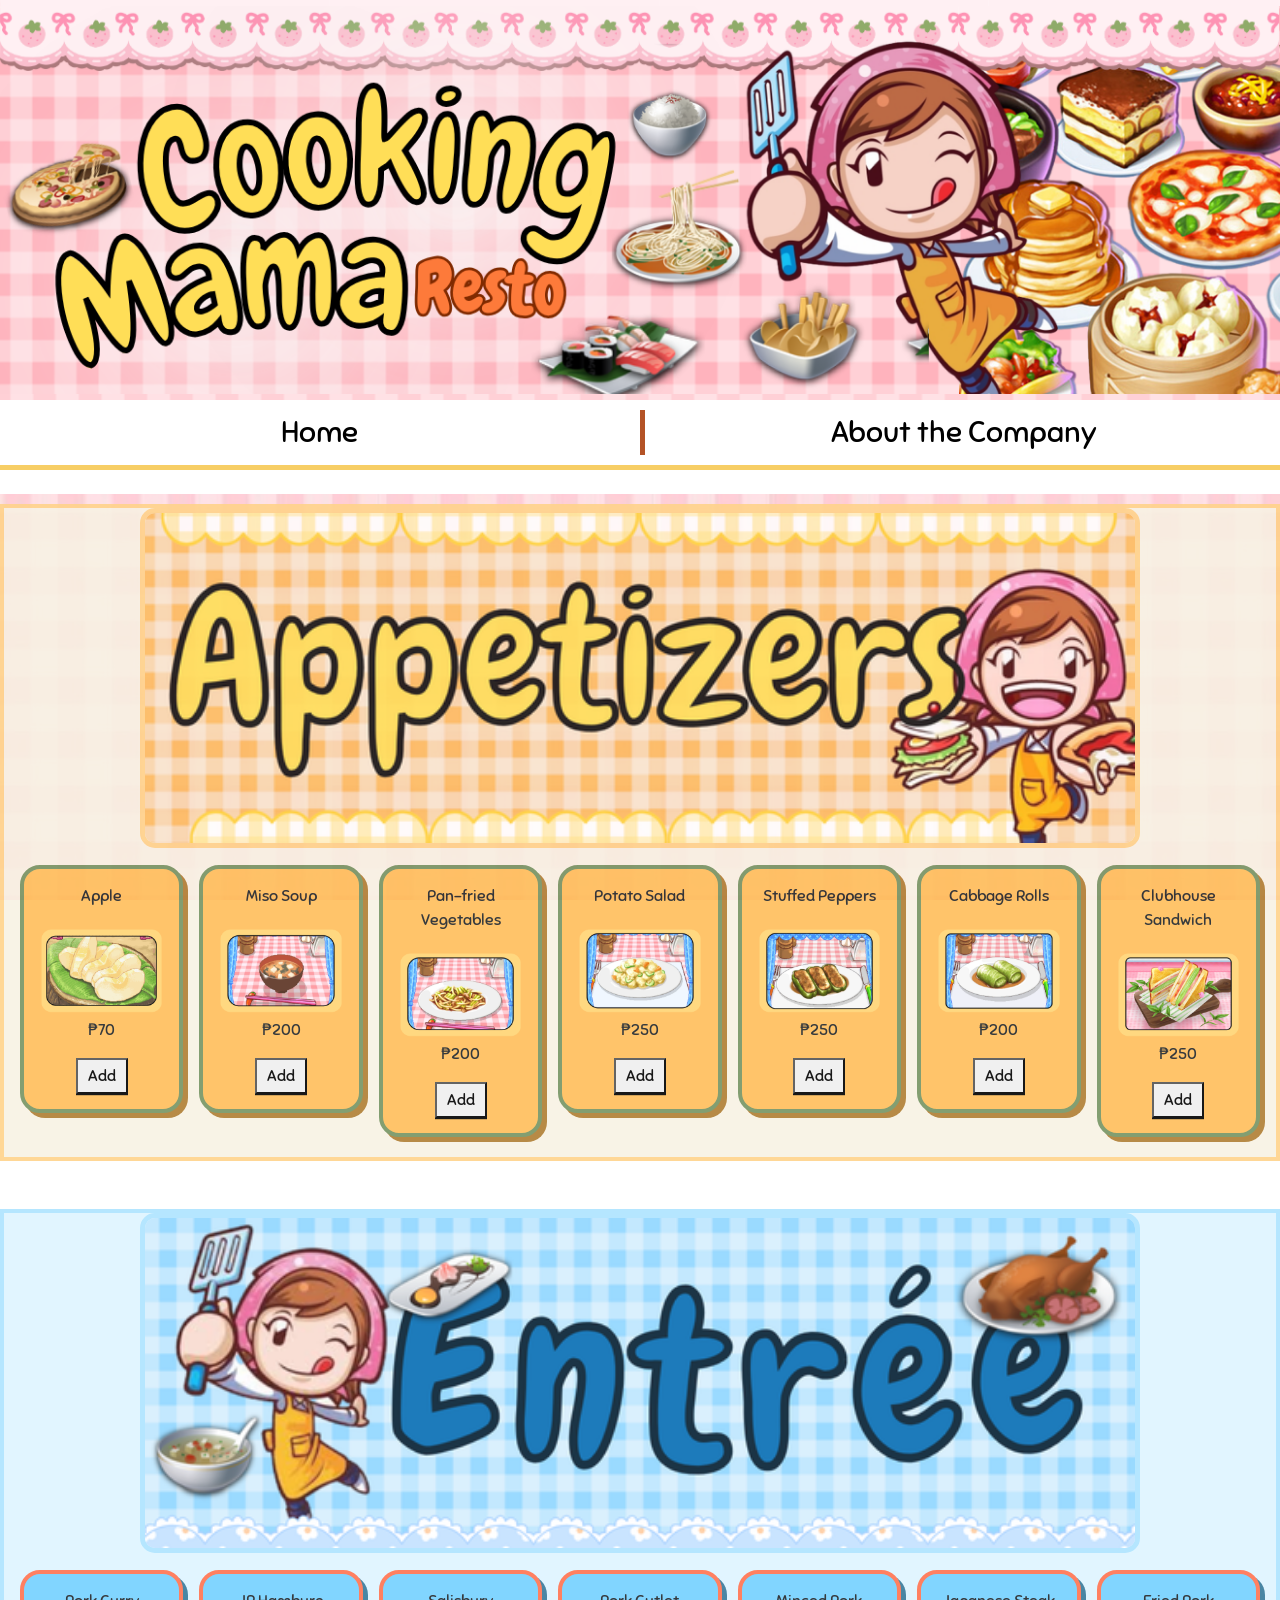
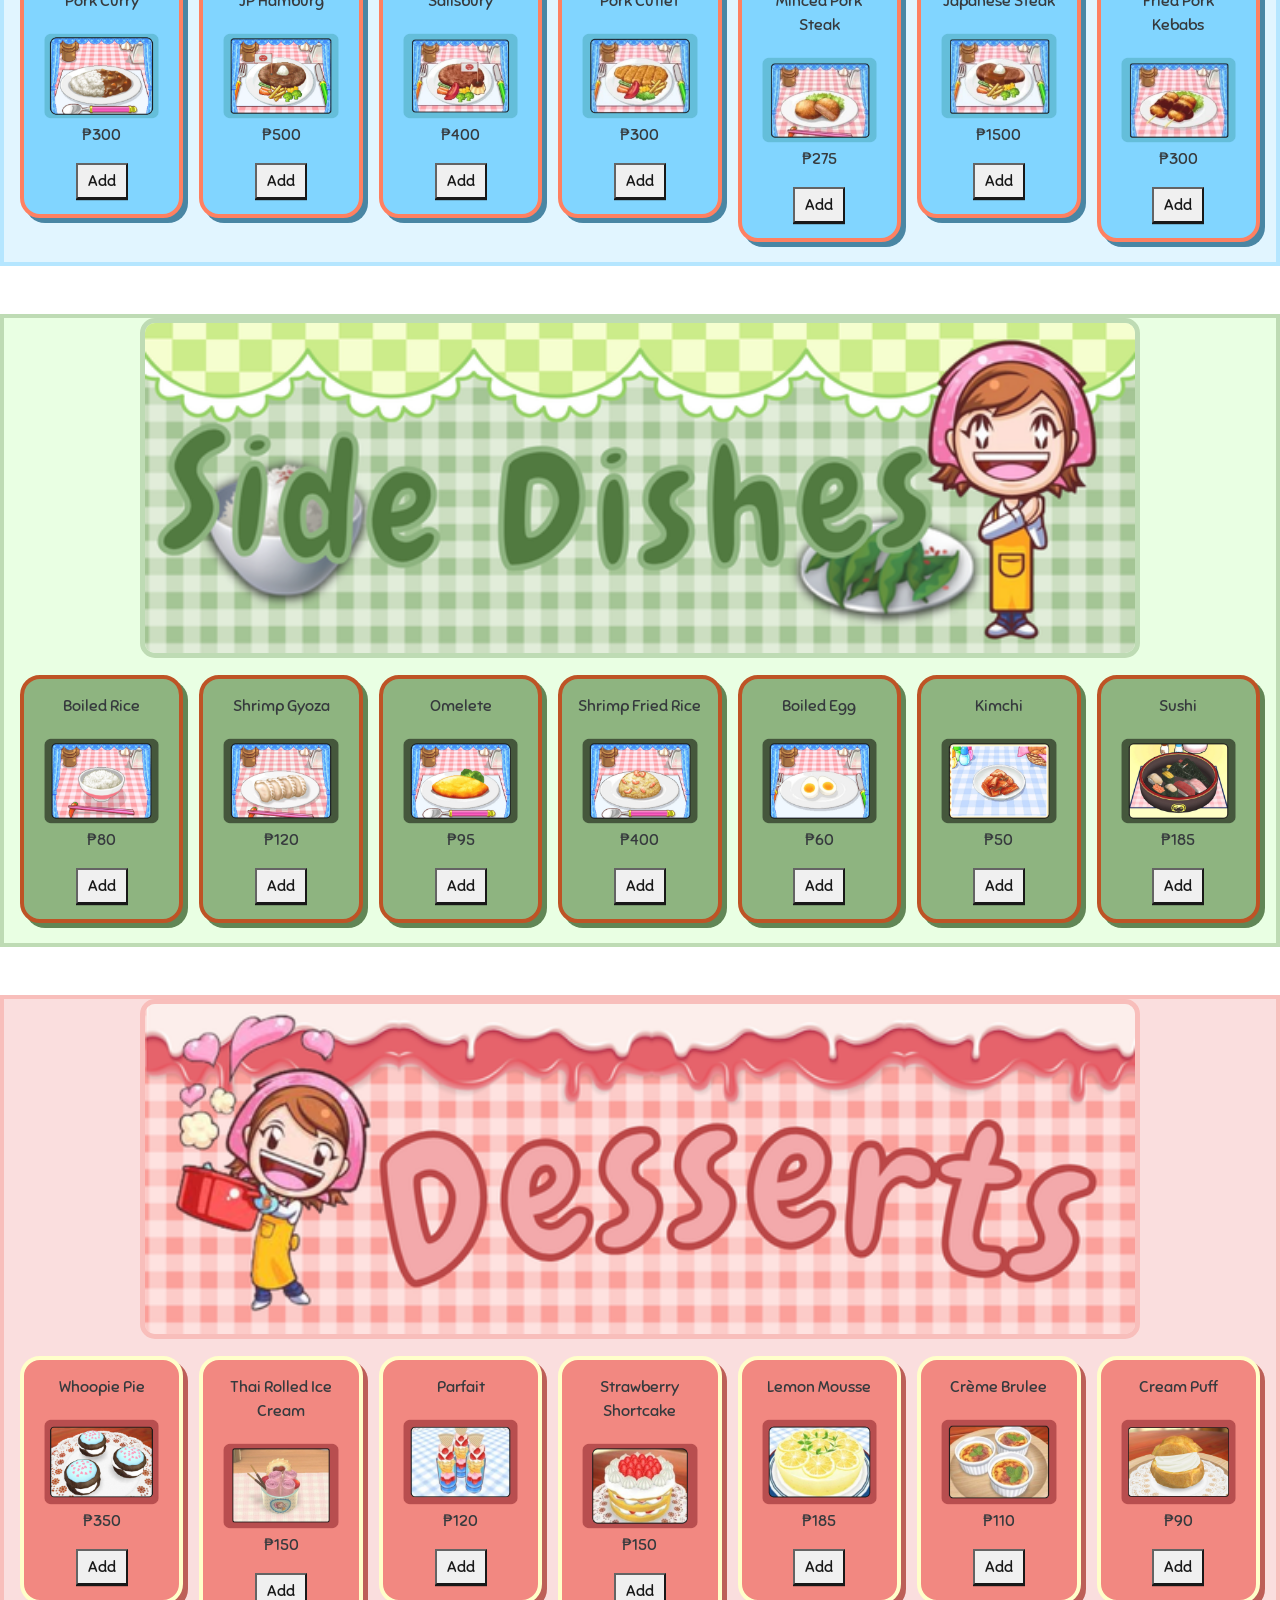
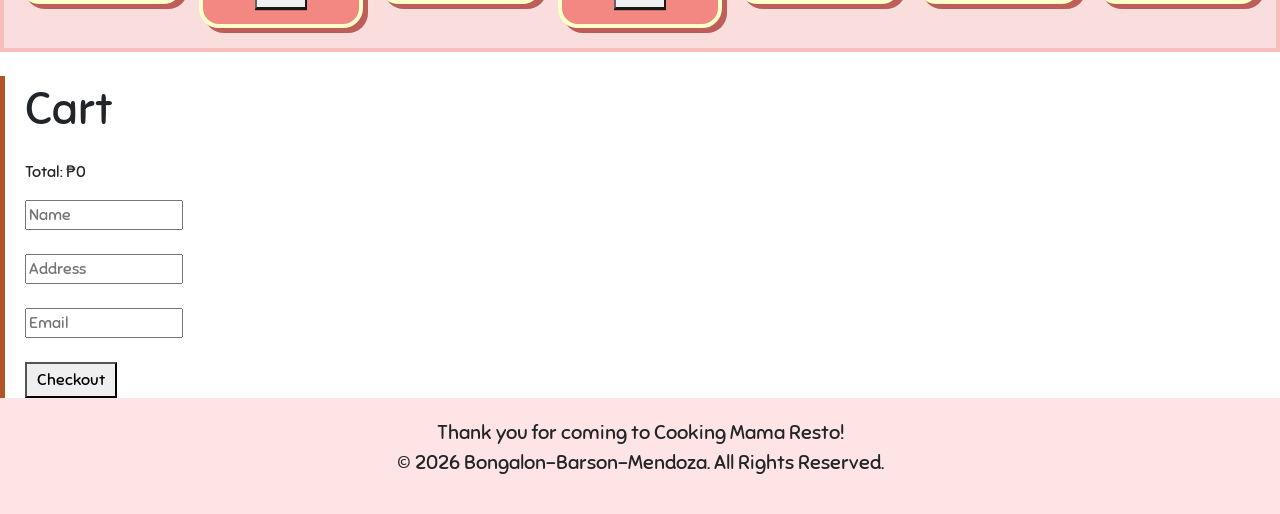
<file: index.html>
<!DOCTYPE html>
<html lang="en">
<head>
  <meta charset="UTF-8">
  <title>Shopping With Cooking Mama!🥧</title>
  <link rel="stylesheet" href="style.css">
  <link href="https://cdn.jsdelivr.net/npm/bootstrap@5.3.3/dist/css/bootstrap.min.css" rel="stylesheet">
  <script src="https://cdn.jsdelivr.net/npm/bootstrap@5.3.3/dist/js/bootstrap.bundle.min.js"></script>
  <link rel="preconnect" href="https://fonts.googleapis.com">
  <link rel="preconnect" href="https://fonts.gstatic.com" crossorigin>
  <link href="https://fonts.googleapis.com/css2?family=Sniglet:wght@400;800&display=swap" rel="stylesheet">
</head>
<body>

<header>
  <img src="header.png" alt="Cooking Mama" class="logo">
</header>

<nav class="row" style="border-bottom: 5px solid #f7ce65">
  <div class="col-sm-6"><a href="index.html">Home</a></div>
  <div class="col-sm-6" style="border-left: 5px solid #b45326"><a href="authors.html">About the Company</a></div>
</nav>

<br>

<div class="main">
  <div class="products">
    <script src="script.js"></script>

    <div style="background-color: rgb(248, 242, 228); border: 4px solid #ffd38b; opacity: 0.9;">
    <img src="Appetizers.png" alt="Appetizers" style="display: block; margin-left: auto; margin-right: auto; width: 1000px; border: 5px solid #ffd38b; border-radius: 15px;">
    <div class="row ms-2 me-2 g-3" style="margin-top: 1px;">
      <div class="col"> <div class="item app"> <p>Apple</p> <img src="apple.png" alt="apple"> <p>₱70</p> <button onclick="addToCart('Apple',70)">Add</button></div></div>
      <div class="col"> <div class="item app"> <p>Miso Soup</p><img src="miso.png" alt="Miso Soup"> <p>₱200</p> <button onclick="addToCart('Miso Soup',200)">Add</button></div></div>
      <div class="col"> <div class="item app"> <p>Pan-fried Vegetables</p><img src="vege.png" alt="Pan-fried Vegetables"> <p>₱200</p> <button onclick="addToCart('Pan-fried Vegetables',200)">Add</button></div></div>
      <div class="col"> <div class="item app"> <p>Potato Salad</p><img src="potsalad.png" alt="Potato Salad"> <p>₱250</p> <button onclick="addToCart('Potato Salad',250)">Add</button></div></div>
      <div class="col"> <div class="item app"> <p>Stuffed Peppers</p><img src="peppers.png" alt="Stuffed Peppers"> <p>₱250</p> <button onclick="addToCart('Stuffed Peppers',250)">Add</button></div></div>
      <div class="col"> <div class="item app"> <p>Cabbage Rolls</p><img src="cabrolls.png" alt="Cabbage Rolls"> <p>₱200</p> <button onclick="addToCart('Cabbage Rolls',200)">Add</button></div></div>
      <div class="col"> <div class="item app"> <p>Clubhouse Sandwich</p><img src="clubhouse_sandwich.png" alt="Clubhouse Sandwich"> <p>₱250</p> <button onclick="addToCart('Clubhouse Sandwich',250)">Add</button></div></div>
    </div>
    </div>

    <br><br>

    <div style="background-color: #def4ff; border: 4px solid #ade4ff; opacity: 0.9;">
    <img src="Entree.png" alt="Entree" style="display: block; margin-left: auto; margin-right: auto; width: 1000px; border: 5px solid #ade4ff; border-radius: 15px;">
    <div class="row ms-2 me-2 g-3" style="margin-top: 1px;">
      <div class="col"><div class="item ent"><p>Pork Curry</p><img src="pork_curry.png" alt="Pork Curry"><p>₱300</p><button onclick="addToCart('Pork Curry',300)">Add</button></div></div>
      <div class="col"><div class="item ent"><p>JP Hamburg</p><img src="jap_hamburg.png" alt="JP Hamburg"><p>₱500</p><button onclick="addToCart('JP Hamburg',500)">Add</button></div></div>
      <div class="col"><div class="item ent"><p>Salisbury</p><img src="salis.png" alt="Salisbury"><p>₱400</p><button onclick="addToCart('Salisbury',400)">Add</button></div></div>
      <div class="col"><div class="item ent"><p>Pork Cutlet</p><img src="pork_cut.png" alt="Pork Cutlet"><p>₱300</p><button onclick="addToCart('Pork Cutlet',300)">Add</button></div></div>
      <div class="col"><div class="item ent"><p>Minced Pork Steak</p><img src="minced_pork.png" alt="Minced Pork Steak"><p>₱275</p><button onclick="addToCart('Minced Pork Steak',275)">Add</button></div></div>
      <div class="col"><div class="item ent"><p>Japanese Steak</p><img src="jp_steak.png" alt="Japanese Steak"><p>₱1500</p><button onclick="addToCart('Japanese Steak',1500)">Add</button></div></div>
      <div class="col"><div class="item ent"><p>Fried Pork Kebabs</p><img src="pork_kebabs.png" alt="Deep-fried Pork Kebabs"><p>₱300</p><button onclick="addToCart('Deep-fried Pork Kebabs',300)">Add</button></div></div>
    </div>
    </div>

    <br><br>

    <div style="background-color: #e7ffe0; border: 4px solid #b8d8ac; opacity: 0.9;">
    <img src="side_dishes.png" alt="Side Dishes" style="display: block; margin-left: auto; margin-right: auto; width: 1000px; border: 5px solid #b8d8ac; border-radius: 15px;">
    <div class="row ms-2 me-2 g-3" style="margin-top: 1px;">
      <div class="col"><div class="item side"><p>Boiled Rice</p><img src="rice.png" alt="Boiled Rice"><p>₱80</p><button onclick="addToCart('Boiled Rice',80)">Add</button></div></div>
      <div class="col"><div class="item side"><p>Shrimp Gyoza</p><img src="Shrimp_Gyoza.png" alt="Shrimp Gyoza"><p>₱120</p><button onclick="addToCart('Shrimp Gyoza',120)">Add</button></div></div>
      <div class="col"><div class="item side"><p>Omelete</p><img src="Omelete.png" alt="Omelete"><p>₱95</p><button onclick="addToCart('Omelete',95)">Add</button></div></div>
      <div class="col"><div class="item side"><p>Shrimp Fried Rice</p><img src="Shrimp_Rice.png" alt="Shrimp Fried Rice"><p>₱400</p><button onclick="addToCart('Shrimp Fried Rice',400)">Add</button></div></div>
      <div class="col"><div class="item side"><p>Boiled Egg</p><img src="Boiled_egg.png" alt="Boiled Egg"><p>₱60</p><button onclick="addToCart('Boiled Egg',60)">Add</button></div></div>
      <div class="col"><div class="item side"><p>Kimchi</p><img src="kimchi.png" alt="Kimchi"><p>₱50</p><button onclick="addToCart('Kimchi',50)">Add</button></div></div>
      <div class="col"><div class="item side"><p>Sushi</p><img src="Sushi.png" alt="Sushi"><p>₱185</p><button onclick="addToCart('Sushi',185)">Add</button></div></div>
    </div>
    </div>

    <br><br>

    <div style="background-color: #fadbdb; border: 4px solid #f8b8b4; opacity: 0.9;">
    <img src="Desserts.png" alt="Desserts" style="display: block; margin-left: auto; margin-right: auto; width: 1000px; border: 5px solid #f8b8b4; border-radius: 15px;">
    <div class="row ms-2 me-2 g-3" style="margin-top: 1px;">
    <div class="col"><div class="item dess"><p>Whoopie Pie</p><img src="whoopie.png" alt="Whoopie Pie"><p>₱350</p><button onclick="addToCart('Whoopie Pie',350)">Add</button></div></div>
    <div class="col"><div class="item dess"><p>Thai Rolled Ice Cream</p><img src="rolled_cream.png" alt="Thai Rolled Ice Cream"><p>₱150</p><button onclick="addToCart('Thai Rolled Ice Cream',150)">Add</button></div></div>
    <div class="col"><div class="item dess"><p>Parfait</p><img src="parfait.png" alt="parfait"><p>₱120</p><button onclick="addToCart('Parfait',120)">Add</button></div></div>
    <div class="col"><div class="item dess"><p>Strawberry Shortcake</p><img src="shortcake.png" alt="Strawberry Shortcake"><p>₱150</p><button onclick="addToCart('Strawberry Shortcake',150)">Add</button></div></div>
    <div class="col"><div class="item dess"><p>Lemon Mousse</p><img src="lemon.png" alt="Lemon Mousse"><p>₱185</p><button onclick="addToCart('Lemon Mousse',185)">Add</button></div></div>
    <div class="col"><div class="item dess"><p>Crème Brulee</p><img src="creme.png" alt="Creme Brulee"><p>₱110</p><button onclick="addToCart('Crème Brulee',110)">Add</button></div></div>
    <div class="col"><div class="item dess"><p>Cream Puff</p><img src="cream_puff.png" alt="Cream Puff"><p>₱90</p><button onclick="addToCart('Cream Puff',90)">Add</button></div></div>
    </div>
    </div>

  <br>
  <div class="cart col-sm-5 w-100">
    <p style="font-family: 'Sniglet'; font-size: 45px;">Cart</p>
    <ul id="cartList"></ul>
    <p>Total: ₱<span id="total">0</span></p>

    <form action="http://52.74.133.173/cs3/checkout.php" method="POST" onsubmit="prepareOrder()">
      <input type="text" name="cust_name" placeholder="Name" required><br><br>
      <input type="text" name="cust_addr" placeholder="Address" required><br><br>
      <input type="text" name="cust_email" placeholder="Email" required><br>
      <input type="hidden" name="cust_order" id="cust_order">
      <br><button type="submit">Checkout</button>
    </form>
  </div>
</div>
</div>
  
<footer>
  <p>Thank you for coming to Cooking Mama Resto!<br>© 2026 Bongalon-Barson-Mendoza. All Rights Reserved.</p>
</footer>

</body>
</html>
</file>
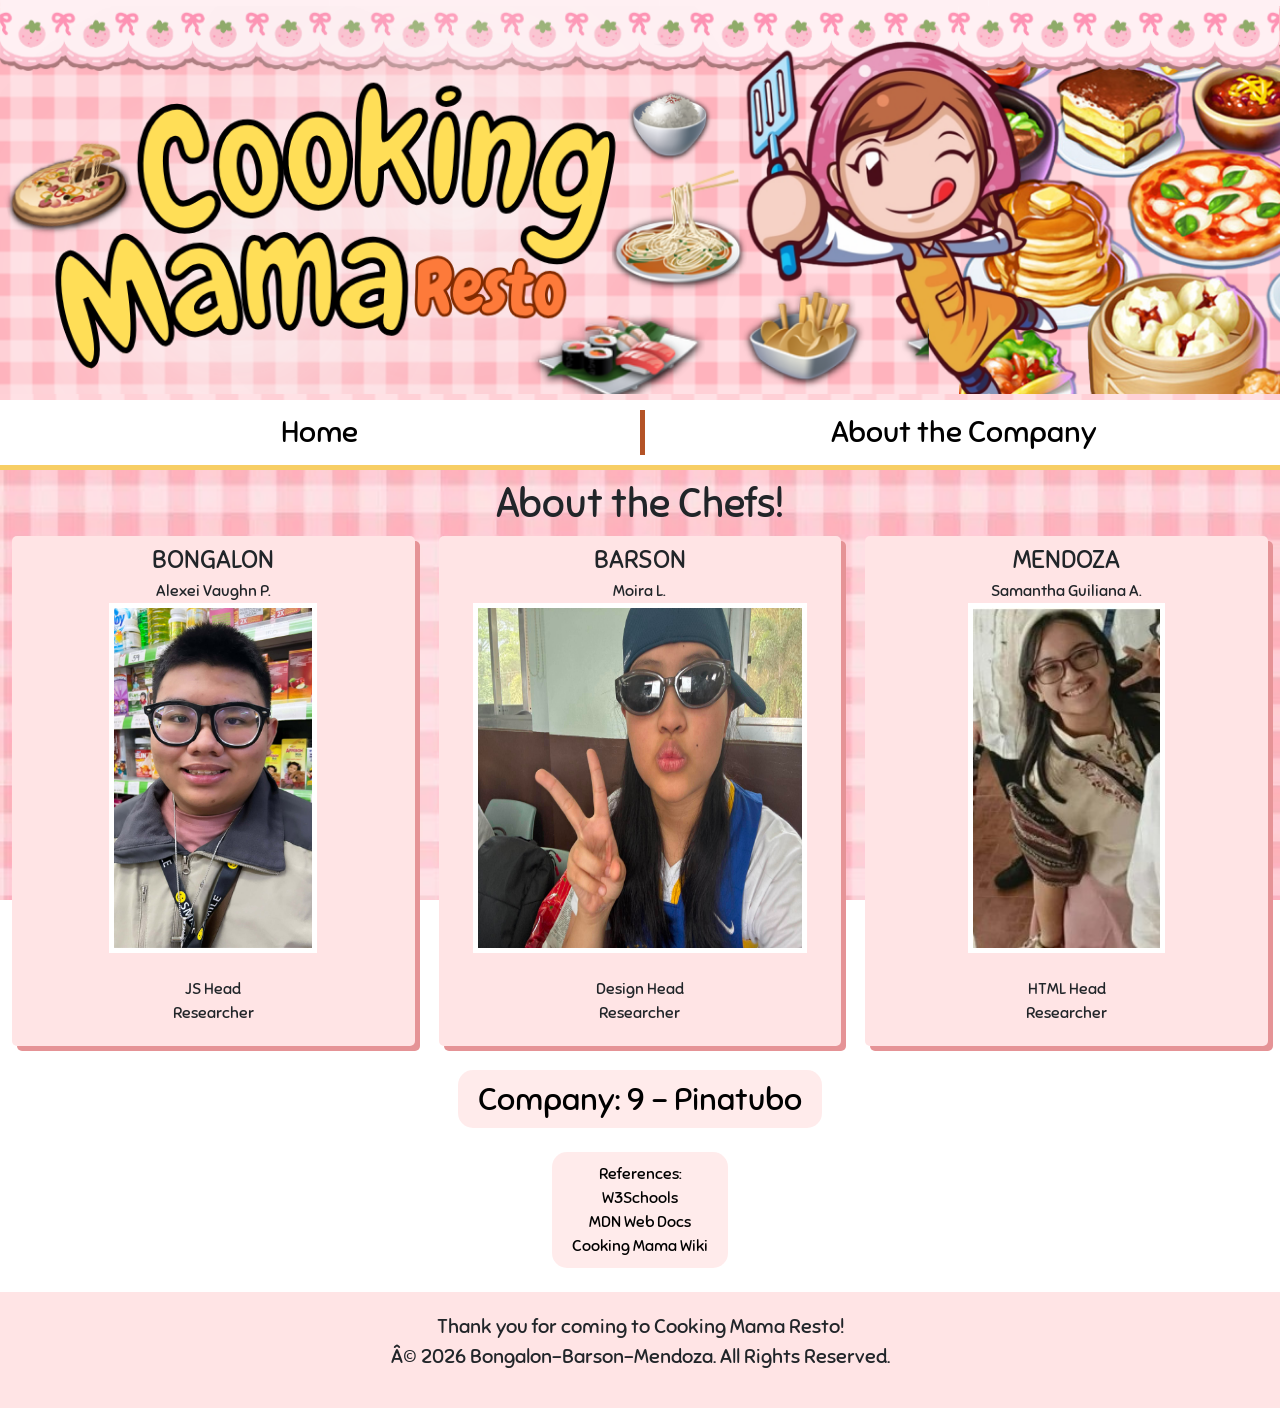
<file: authors.html>
<!DOCTYPE html>
<html lang="en">
<head>
  <title>Cooking Mama Chefs! 🥞</title>
  <link href="https://cdn.jsdelivr.net/npm/bootstrap@5.3.8/dist/css/bootstrap.min.css" rel="stylesheet" integrity="sha384-sRIl4kxILFvY47J16cr9ZwB07vP4J8+LH7qKQnuqkuIAvNWLzeN8tE5YBujZqJLB" crossorigin="anonymous">
  <script src="https://cdn.jsdelivr.net/npm/bootstrap@5.3.8/dist/js/bootstrap.bundle.min.js" integrity="sha384-FKyoEForCGlyvwx9Hj09JcYn3nv7wiPVlz7YYwJrWVcXK/BmnVDxM+D2scQbITxI" crossorigin="anonymous"></script>
  <link rel="preconnect" href="https://fonts.googleapis.com">
  <link rel="preconnect" href="https://fonts.gstatic.com" crossorigin>
  <link href="https://fonts.googleapis.com/css2?family=Sniglet:wght@400;800&display=swap" rel="stylesheet">

  <style>
    body{
      font-family: 'Sniglet';
      background-image: url('pink\ picnic.jfif');
      background-size: cover;
      background-attachment: fixed;
    }
    .member{
      background-color:#ffe4e5;
      border-radius: 5px;
      text-align: center;
      font-family: 'Sniglet';
      padding: 5px;
      box-shadow: 5px 5px 0px #e59396;
    }
    .member img:hover{
      padding: 3px;
    }
    h1, h2{
      font-family: 'Sniglet';
      text-align: center;
      margin-top: 10px;
    }
header {
  width: 100%;
  height: 400px;
  background-color: #ffe4e5; 
  display: flex;
  align-items: center;
  position: relative;
  overflow: hidden;
  background-image: url("header_bg_plain.png");
}

.logo {
  height: 100%;
  width: auto;
  max-width: 100%;
  object-fit: contain;
  display: block;
  margin-left: auto;
}

@media (min-width: 1747px){
  header{
    background-image: url('header_bg.png');
  }
    }

footer {
  text-align: center;
  padding: 20px;
  background-color: #ffe4e5;
  font-family: 'Sniglet';
  font-size: 20px;
  width: 100%;
}
nav {
  background-color: white;
  text-align: center;
  font-size: 30px;
  padding: 10px;
  font-family: 'Sniglet'; 
}

nav a {
  color: black;
  text-decoration: none;
  padding: 12px;
}

nav a:hover { 
  border-bottom: 5px #fdb913 solid; 
  color: #800035;
  font-size: 32px;
  transition: all 0.1s;
}

  </style>

</head>
<body>

<header>
  <img src="header.png" alt="Cooking Mama" class="logo">
</header>

<nav class="row" style="border-bottom: 5px solid #f7ce65">
  <div class="col-sm-6"><a href="index.html">Home</a></div>
  <div class="col-sm-6" style="border-left: 5px solid #b45326"><a href="authors.html">About the Company</a></div>
</nav>

<div class="container-fluid">
<h1>About the Chefs!</h1>

<div class="row">
  <div class="col-sm-4">
    <div class="member">
    <p>
    <span style="font-size: 25px;"> BONGALON </span>
    <br>Alexei Vaughn P.
    <br>
    <img src="Vaughn.jpg" alt="Vaughn Bongalon" style="width: 53%; height: 350px; border: 5px solid white">
    <br><br>JS Head <br>Researcher
    </p>
    </div>
  </div>

    <div class="col-sm-4">
    <div class="member">
    <p>
    <span style="font-size: 25px;"> BARSON </span>
    <br>Moira L.
    <br>
    <img src="Moi.jpg" alt="Moira Barson" style="width: 85%; height: 350px; border: 5px solid white">
    <br><br>
    Design Head<br>Researcher
    </p>
    </div>
  </div>

    <div class="col-sm-4">
    <div class="member">
    <p>
    <span style="font-size: 25px;"> MENDOZA </span>
    <br>Samantha Guiliana A.
    <br>
    <img src="Sam.jpg" alt="Samantha Mendoza" style="width: 50%; height: 350px; border: 5px solid white">
    <br><br> HTML Head<br> Researcher
    </p>
    </div>
  </div>
</div>

<br>

<div style="text-align: center; width: 100%;">
  
  <div style="background-color: rgba(255, 228, 229, 0.75); border-radius: 15px; display: inline-block; padding: 0 20px;">
    <h2 style="color: black; margin: 10px 0;">Company: 9 - Pinatubo</h2>
  </div>

</div>
<br>

<div style="text-align: center; width: 100%;">
  
  <div style="background-color: rgba(255, 228, 229, 0.75); border-radius: 15px; display: inline-block; padding: 0 20px;">
    <p style="color: black; margin: 10px 0;">
      References:
        <br>W3Schools
        <br>MDN Web Docs
        <br>Cooking Mama Wiki</p>
  </div>
</div>
</div>
<br>

<footer>
  <p>Thank you for coming to Cooking Mama Resto!
    <br> © 2026 Bongalon-Barson-Mendoza. All Rights Reserved.
  </p>
</footer>

</body>
</html>
</file>
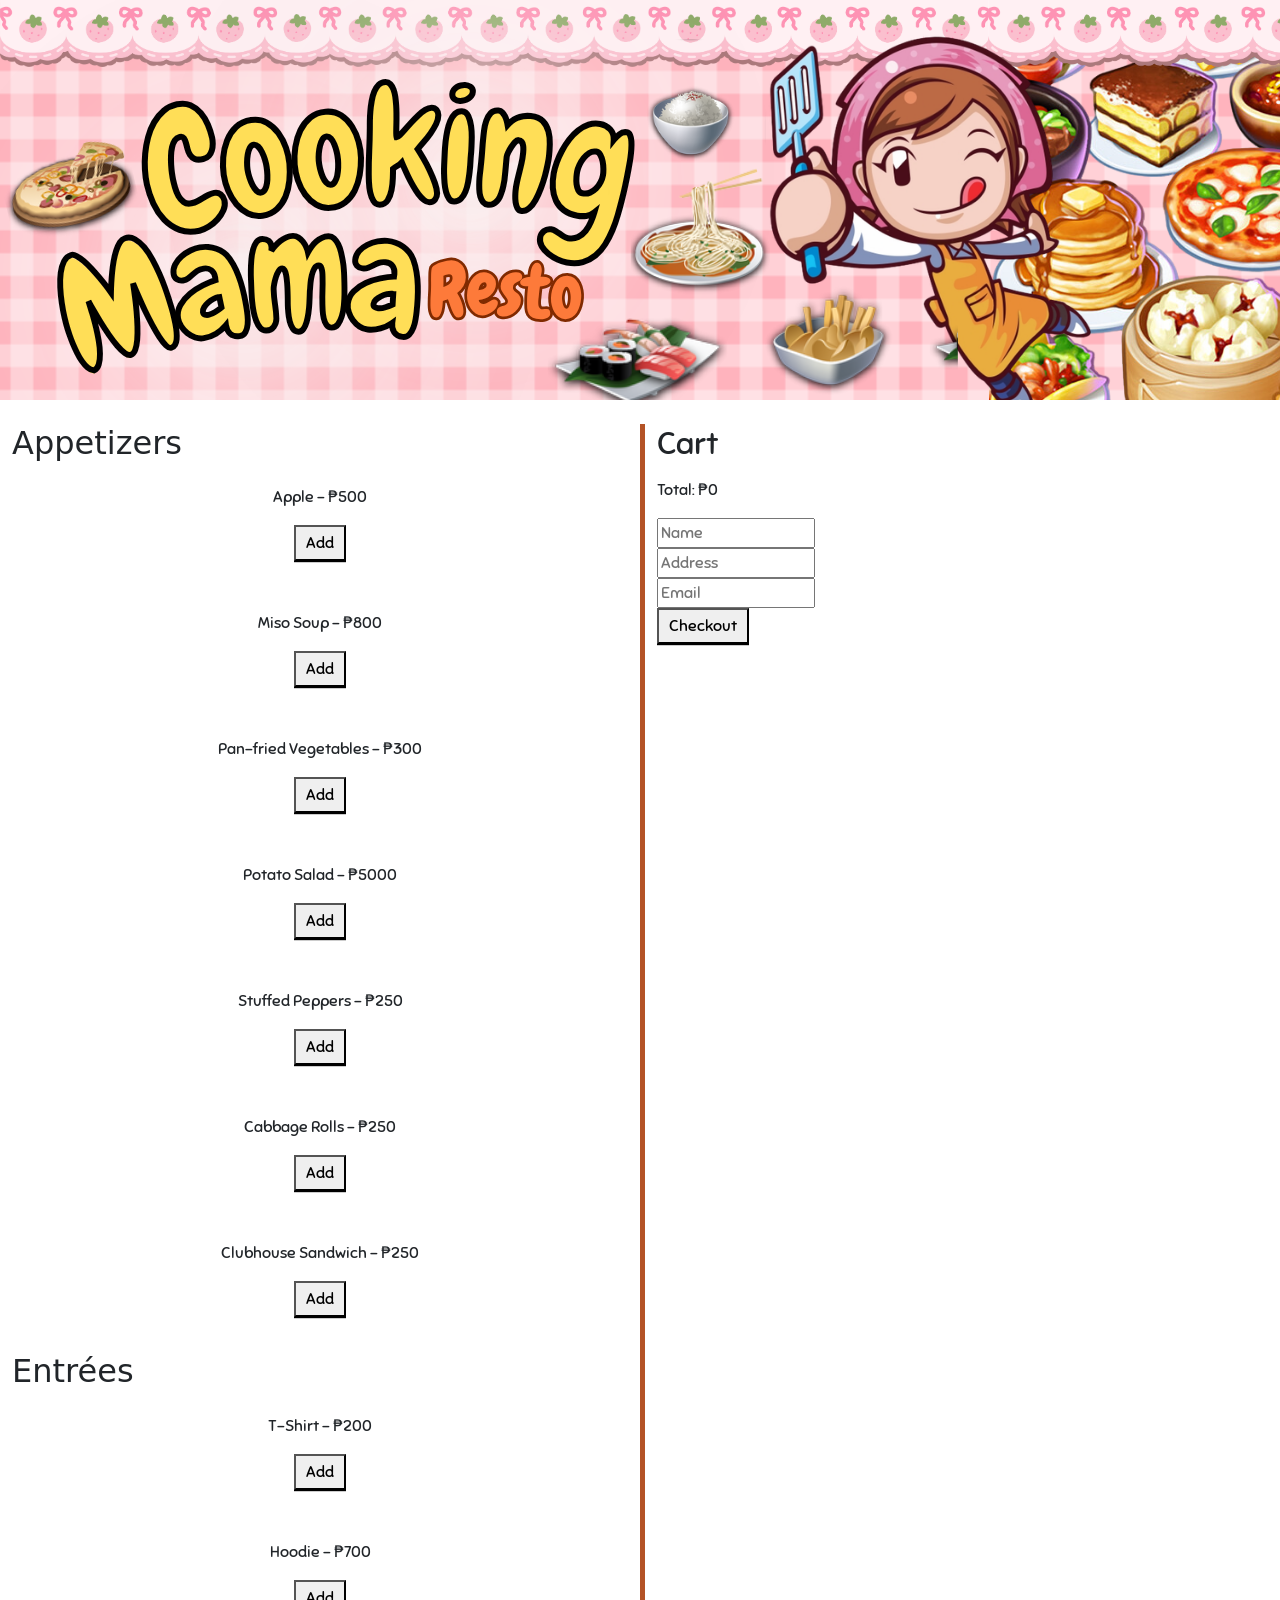
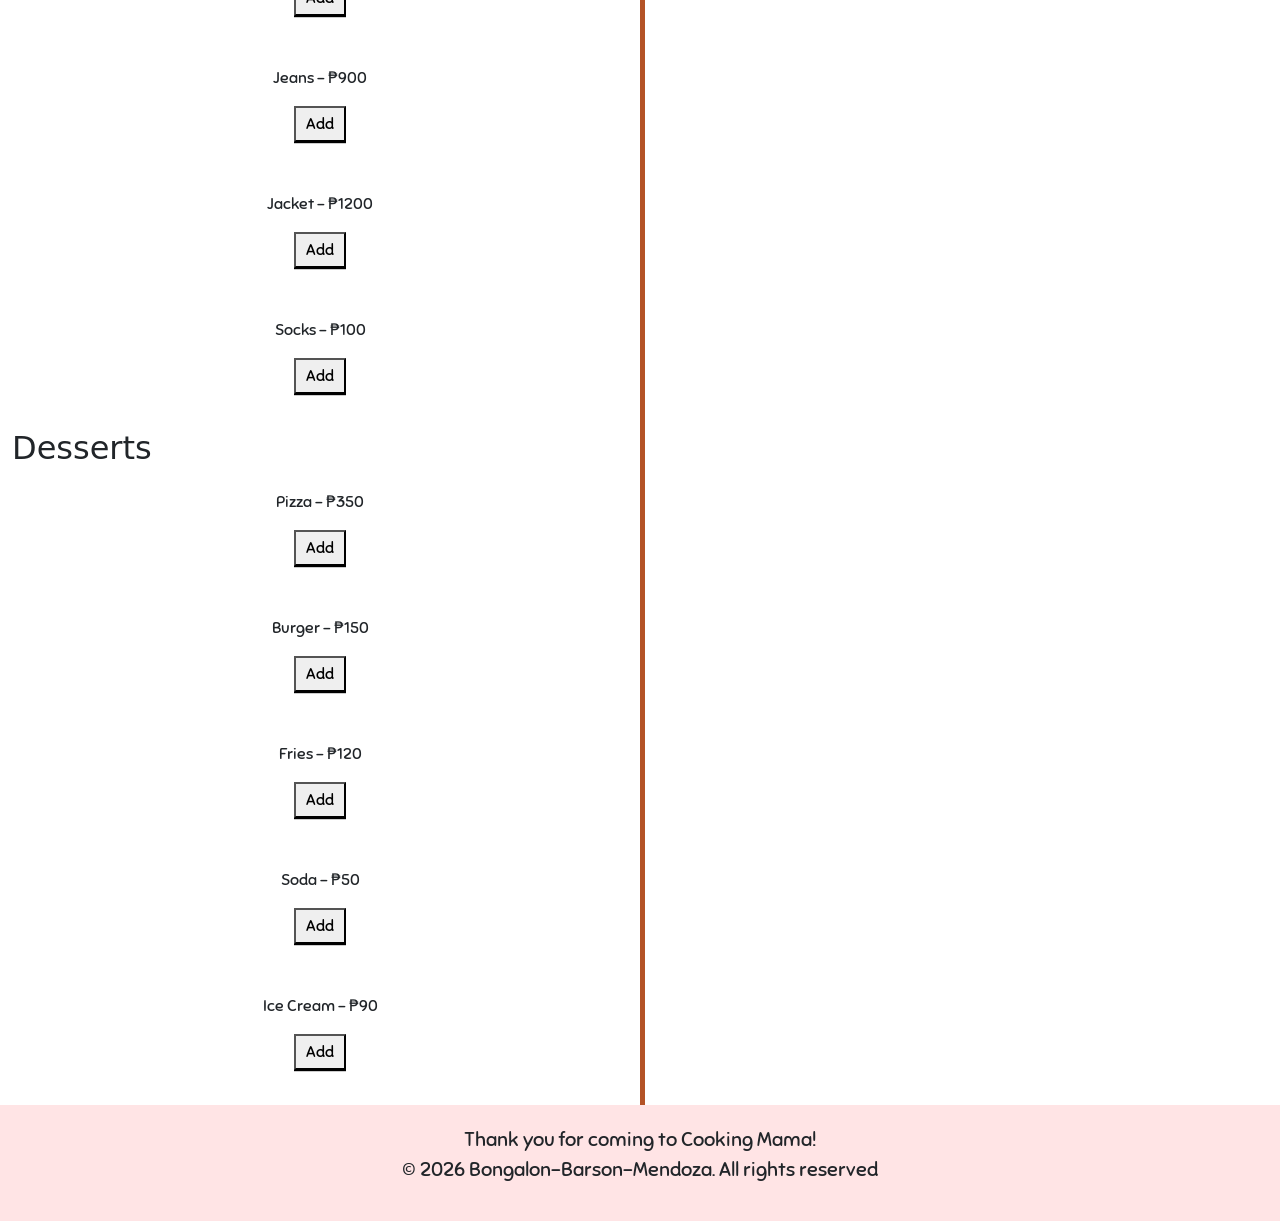
<file: shopping.html>
<!DOCTYPE html>
<html lang="en">
<head>
  <meta charset="UTF-8">
  <title>Cooking Mama!🥧</title>
  <link rel="stylesheet" href="style.css">
  <link href="https://cdn.jsdelivr.net/npm/bootstrap@5.3.8/dist/css/bootstrap.min.css" rel="stylesheet" integrity="sha384-sRIl4kxILFvY47J16cr9ZwB07vP4J8+LH7qKQnuqkuIAvNWLzeN8tE5YBujZqJLB" crossorigin="anonymous">
  <script src="https://cdn.jsdelivr.net/npm/bootstrap@5.3.8/dist/js/bootstrap.bundle.min.js" integrity="sha384-FKyoEForCGlyvwx9Hj09JcYn3nv7wiPVlz7YYwJrWVcXK/BmnVDxM+D2scQbITxI" crossorigin="anonymous"></script>
  <link rel="preconnect" href="https://fonts.googleapis.com">
  <link rel="preconnect" href="https://fonts.gstatic.com" crossorigin>
  <link href="https://fonts.googleapis.com/css2?family=Sniglet:wght@400;800&display=swap" rel="stylesheet">
</head>
<body>

<header>
  <img src="header.png" alt="Cooking Mama header">
</header>
<br>
<div class="container-fluid">
<div class="row">
  <div class="products col-sm-6">
<script src="script.js"></script>
    <h2>Appetizers</h2>
    <div class="item"><p>Apple - ₱500</p><button onclick="addToCart('Apple',500)">Add</button></div>
    <div class="item"><p>Miso Soup - ₱800</p><button onclick="addToCart('Miso Soup',800)">Add</button></div>
    <div class="item"><p>Pan-fried Vegetables - ₱300</p><button onclick="addToCart('Pan-fried Vegetables',300)">Add</button></div>
    <div class="item"><p>Potato Salad - ₱5000</p><button onclick="addToCart('Potato Salad',5000)">Add</button></div>
    <div class="item"><p>Stuffed Peppers - ₱250</p><button onclick="addToCart('Stuffed Peppers',250)">Add</button></div>
    <div class="item"><p>Cabbage Rolls - ₱250</p><button onclick="addToCart('Cabbage Rolls',250)">Add</button></div>
    <div class="item"><p>Clubhouse Sandwich - ₱250</p><button onclick="addToCart('Clubhouse Sandwich',250)">Add</button></div>

    <h2>Entrées</h2>
    <div class="item"><p>T-Shirt - ₱200</p><button onclick="addToCart('T-Shirt',200)">Add</button></div>
    <div class="item"><p>Hoodie - ₱700</p><button onclick="addToCart('Hoodie',700)">Add</button></div>
    <div class="item"><p>Jeans - ₱900</p><button onclick="addToCart('Jeans',900)">Add</button></div>
    <div class="item"><p>Jacket - ₱1200</p><button onclick="addToCart('Jacket',1200)">Add</button></div>
    <div class="item"><p>Socks - ₱100</p><button onclick="addToCart('Socks',100)">Add</button></div>

    <h2>Desserts</h2>
    <div class="item"><p>Pizza - ₱350</p><button onclick="addToCart('Pizza',350)">Add</button></div>
    <div class="item"><p>Burger - ₱150</p><button onclick="addToCart('Burger',150)">Add</button></div>
    <div class="item"><p>Fries - ₱120</p><button onclick="addToCart('Fries',120)">Add</button></div>
    <div class="item"><p>Soda - ₱50</p><button onclick="addToCart('Soda',50)">Add</button></div>
    <div class="item"><p>Ice Cream - ₱90</p><button onclick="addToCart('Ice Cream',90)">Add</button></div>

  </div>
  <div class="cart col-sm-6">
    <h2>Cart</h2>
    <ul id="cartList"></ul>
    <p>Total: ₱<span id="total">0</span></p>

    <form action="http://52.74.133.173/cs3/checkout.php" method="POST" onsubmit="prepareOrder()">
      <input type="text" name="cust_name" placeholder="Name" required><br>
      <input type="text" name="cust_addr" placeholder="Address" required><br>
      <input type="email" name="cust_email" placeholder="Email" required><br>

      <input type="hidden" name="cust_order" id="cust_order">

      <button type="submit">Checkout</button>
    </form>
  </div>

</div>
</div>

<footer>
  <p>Thank you for coming to Cooking Mama!
    <br> © 2026 Bongalon-Barson-Mendoza. All rights reserved
  </p>
</footer>

</body>
</html>
</file>
<file: style.css>
body {
  font-family: 'Sniglet', sans-serif;
  margin: 0;
  /*
  background: linear-gradient( to right, 
    #ffbdc8,
    #ffceb2,
    #fefabd,
    #c7f7f1,
    #c3e4e9 
    );
  min-height: 100vh;
  margin: 0;*/
}

.main {
  background-image: url('pink\ picnic.jfif');
  background-size: cover;
  background-attachment: fixed;
  overflow: auto;
  padding-top: 10px;
}

header {
  margin: 0;
  width: 100%;
  height: 400px;
  background-color: #ffe4e5; 
  display: flex;
  align-items: center;
  position: relative;
  overflow: hidden;
  background-image: url("header_bg_plain.png");
}

.logo {
  height: 100%;
  width: auto;
  max-width: 100%;
  object-fit: contain;
  display: block;
  margin-left: auto;
}

@media (min-width: 1747px){
  header{
    background-image: url('header_bg.png');
  }
}

.cart {
  border-left: 5px solid #b45326;
  padding-left: 20px;
  background-color: rgba(255, 255, 255, 0.8);
  font-family: 'Sniglet';
}

.item {
  margin-bottom: 20px;
  text-align: center;
  border-radius: 20px;
  padding: 15px;
  transition: transform 0.2s;
  font-family: 'Sniglet';
}

.item:hover { 
  transform: scale(1.05); 
}

.item img {
  max-width: 100%;
  height: auto;
  border-radius: 10px;
}

.app { 
  background-color: #ffbe5a; 
  border: 4px solid #769462; 
  box-shadow: 5px 5px 0px #b07e33; 
}

.ent { 
  background-color: #74d1ff; 
  border: 4px solid #ff7350; 
  box-shadow: 5px 5px 0px #36799b; 
}
.side { 
  background-color: #82ac73; 
  border: 4px solid #B7410E; 
  box-shadow: 5px 5px 0px #517943; 
}
.dess { 
  background-color: #f17c74; 
  border: 4px solid #FFFFC5; 
  box-shadow: 5px 5px 0px #b64e47; 
}
button {
  border-radius: 12px;
  padding: 4px 10px;
  box-shadow: 0px 1.2px 0px #000000;
  transition: all 0.1s;
}
button:hover{
  font-size: 18px;
  background-color: rgb(200, 200, 200);
}
button:active {
  transform: translateY(4px);
  box-shadow: 0px 0px 0px #e0838a; 
}
nav {
  background-color: white;
  text-align: center;
  font-size: 30px;
  padding: 10px;
  font-family: 'Sniglet'; 
}

nav a {
  color: black;
  text-decoration: none;
  padding: 12px;
}

nav a:hover { 
  border-bottom: 5px #fdb913 solid; 
  color: #800035;
  font-size: 32px;
  transition: all 0.1s;
}

footer {
  text-align: center;
  padding: 20px;
  background-color: #ffe4e5;
  font-family: 'Sniglet';
  font-size: 20px;
}

.cart-item {
  display: flex;
  justify-content: space-between;
  align-items: center;            
  margin-bottom: 8px;
}
</file>
